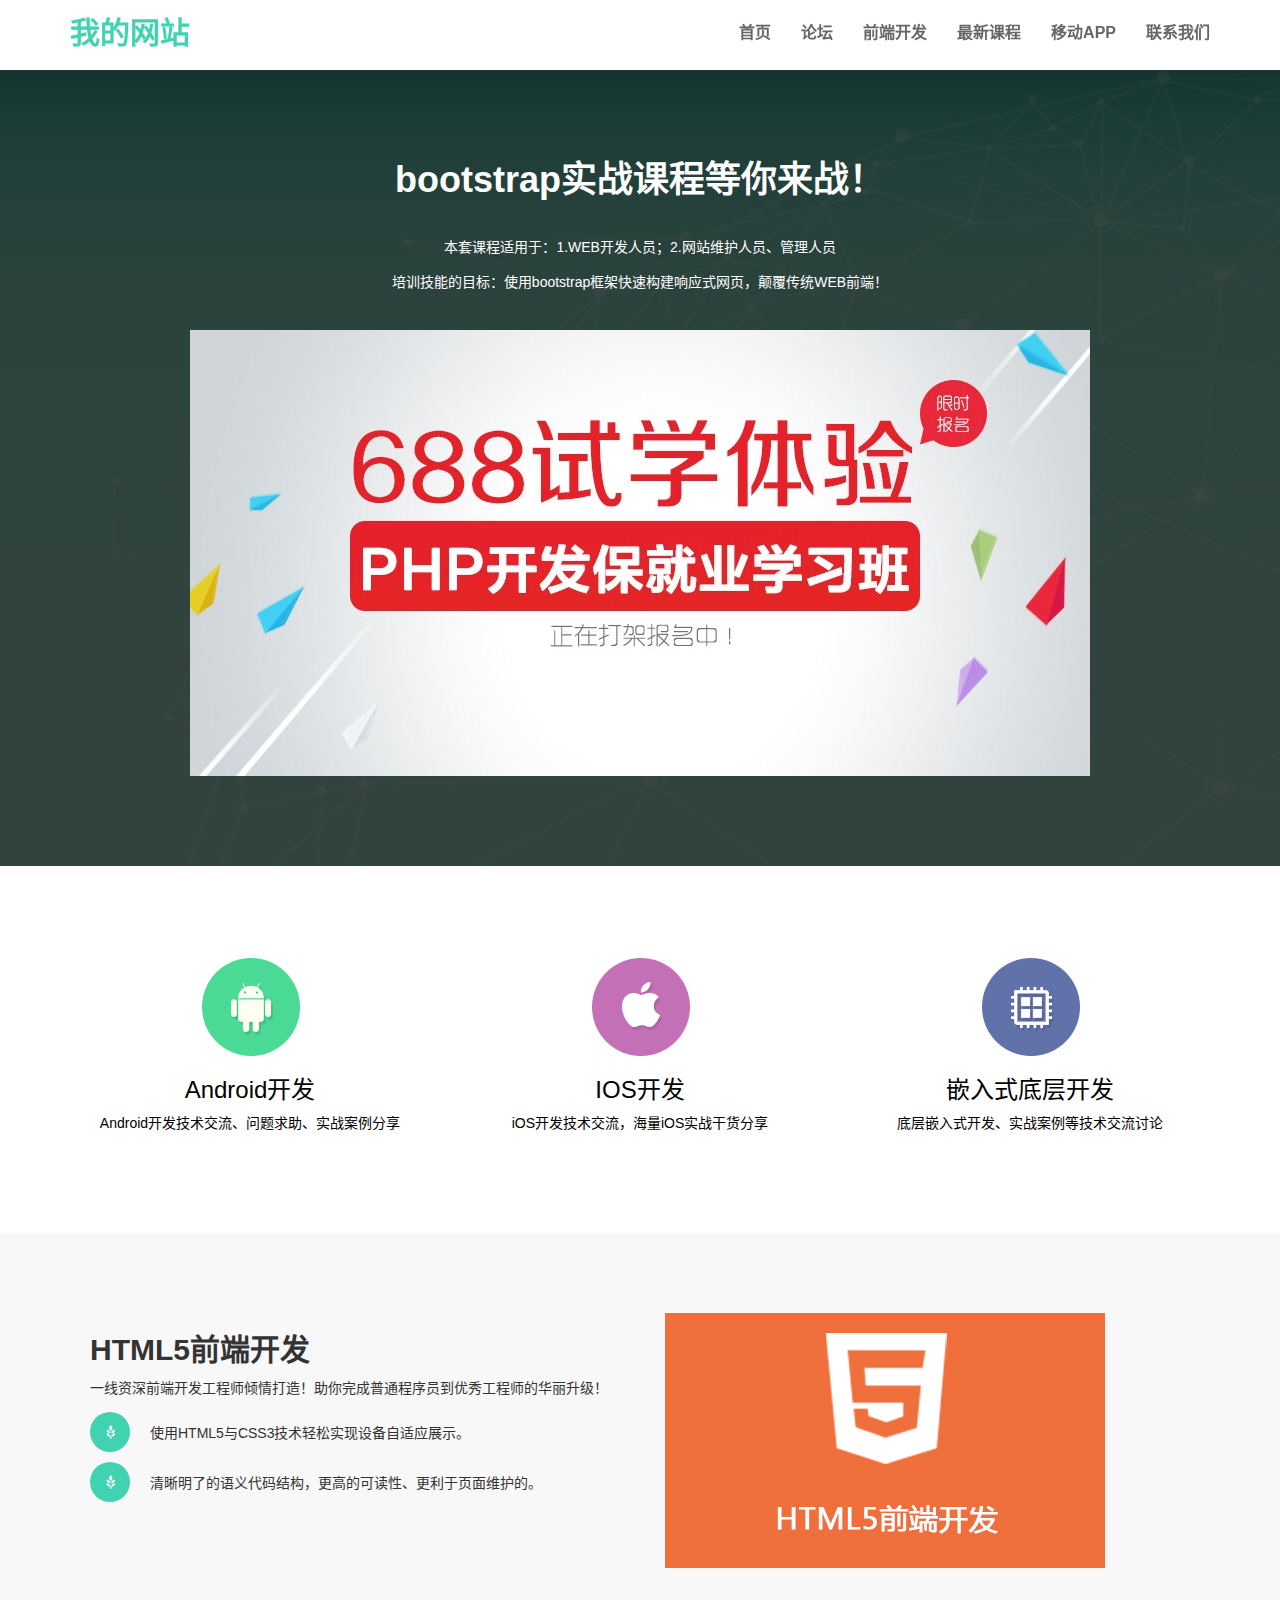
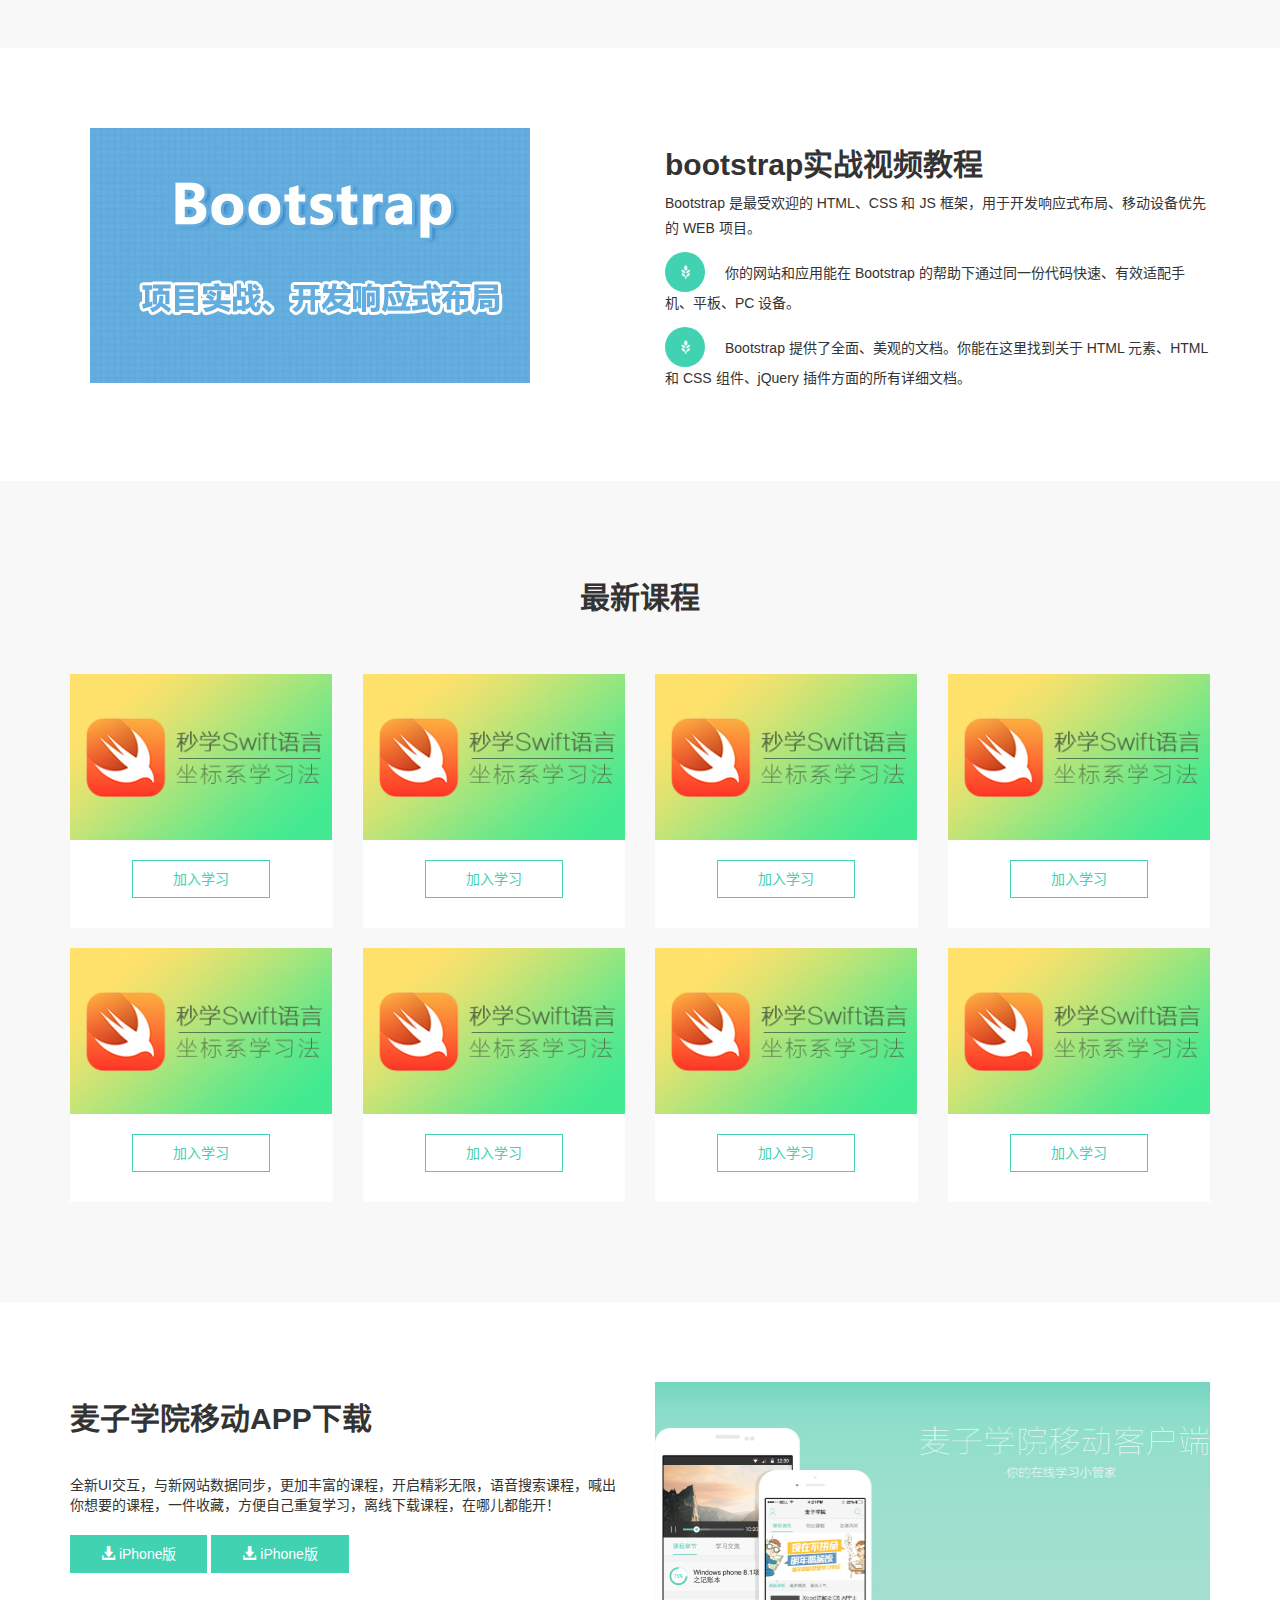
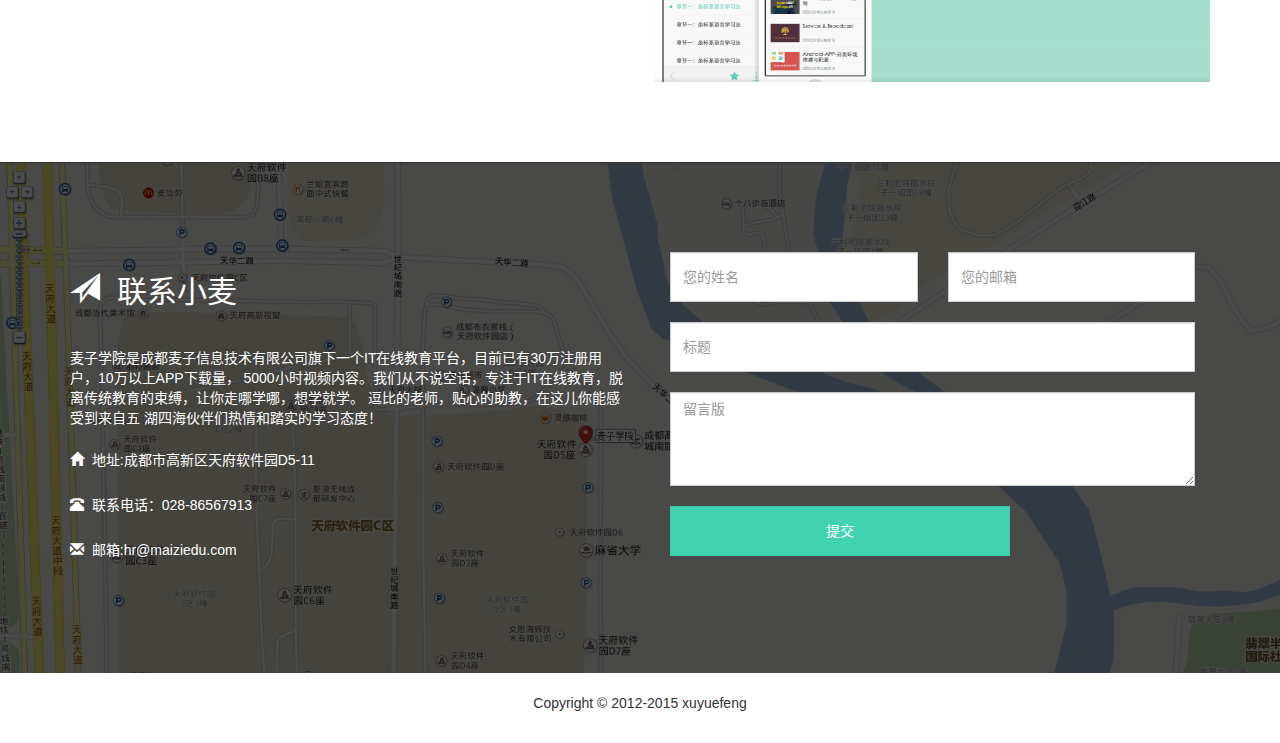
<file: demo.html>
<!DOCTYPE html>
<html lang="zh-CN">
<head>
    <meta charset="UTF-8">
    <meta http-equiv="X-UA-Compatible" content="IE=edge">
    <meta name="viewport" content="width=device-width, initial-scale=1 , user-scalable=no">
    <title>bootstrap项目实战</title>
    <link rel="stylesheet" href="css/bootstrap.min.css"/>
    <link rel="stylesheet" href="css/animate.css"/>
    <link rel="stylesheet" href="css/demo.css">
    <title>自适应网站</title>
</head>
<body>
<!--导航-->
<nav class="navbar navbar-default navbar-fixed-top">
<div class="container">
    <div class="navbar-header">
        <button class="navbar-toggle" data-toggle="collapse" data-target=".navbar-collapse">
            <span class="icon-bar"></span>
            <span class="icon-bar"></span>
            <span class="icon-bar"></span>
        </button>
        <a href="#" class="navbar-brand">我的网站</a>
    </div>
    <div class="navbar-collapse collapse">
        <ul class="nav navbar-nav navbar-right">
            <li><a href="#home">首页</a></li>
            <li><a href="#bbs">论坛</a></li>
            <li><a href="#html5">前端开发</a></li>
            <li><a href="#course">最新课程</a></li>
            <li><a href="#app">移动APP</a></li>
            <li><a href="#contact">联系我们</a></li>
        </ul>
    </div>
</div>
</nav>
<!--导航-->
<!--home-->
<section id="home">
<div class="lvjing">
    <div class="container">
       <div class="row wow fadeInUp" data-wow-duration="1s" data-wow-delay="1s">
           <!--<div class="col-md-1"></div>-->
           <div class="col-md-10 col-md-offset-1 home-main">
               <h1>bootstrap实战课程等你来战！</h1>
               <p>本套课程适用于：1.WEB开发人员；2.网站维护人员、管理人员<br>
                   培训技能的目标：使用bootstrap框架快速构建响应式网页，颠覆传统WEB前端！
               </p>
               <img src="images/php.jpg" alt="php" class="img-responsive"/>
           </div>
           <!--<div class="col-md-1"></div>-->
       </div>
    </div>

</div>
</section>
<!--home-->

<!--bbs-->
<section id="bbs">
    <div class="container">
        <div class="row wow fadeInUp" data-wow-duration="1s">
            <div class="col-md-4">
                <a href="#">
                    <img src="images/a.png" alt="android" class="img-responsive"/>
                    <h3>Android开发</h3>
                    <p>Android开发技术交流、问题求助、实战案例分享</p>
                </a>
            </div>
            <div class="col-md-4">
                <a href="#">
                    <img src="images/i.png" alt="IOS" class="img-responsive"/>
                    <h3>IOS开发</h3>
                    <p>iOS开发技术交流，海量iOS实战干货分享</p>
                </a>
            </div>
            <div class="col-md-4">
                <a href="#">
                    <img src="images/b.png" alt="嵌入式" class="img-responsive"/>
                    <h3>嵌入式底层开发</h3>
                    <p>底层嵌入式开发、实战案例等技术交流讨论</p>
                </a>
            </div>
        </div>
    </div>
</section>
<!--bbs-->
<!--html5-->
<section id="html5">
<div class="container">
    <div class="row">
        <div class="col-md-6 wow fadeInLeft">
            <h2>HTML5前端开发</h2>
            <p>一线资深前端开发工程师倾情打造！助你完成普通程序员到优秀工程师的华丽升级！</p>
            <p><span class="glyphicon glyphicon-grain mai-icon"></span>使用HTML5与CSS3技术轻松实现设备自适应展示。</p>
            <p><span class="glyphicon glyphicon-grain mai-icon"></span>清晰明了的语义代码结构，更高的可读性、更利于页面维护的。</p>
        </div>
        <div class="col-md-6 wow fadeInRight">
            <img src="images/html5.jpg" alt="" class="img-responsive"/>
        </div>
    </div>
</div>
</section>
<!--html5-->
<!--bootstrap-->
<section id="bootstrap">
    <div class="container">
        <div class="row wow fadeInUp">
            <div class="col-md-6">
                <img src="images/Bootstrap.jpg" class="img-responsive">
            </div>
            <div class="col-md-6">
                <h2>bootstrap实战视频教程</h2>
                <p>Bootstrap 是最受欢迎的 HTML、CSS 和 JS 框架，用于开发响应式布局、移动设备优先的 WEB 项目。</p>
                <p><span class="glyphicon glyphicon-grain mai-icon"></span>你的网站和应用能在 Bootstrap 的帮助下通过同一份代码快速、有效适配手机、平板、PC 设备。</p>
                <p><span class="glyphicon glyphicon-grain mai-icon"></span>Bootstrap 提供了全面、美观的文档。你能在这里找到关于 HTML 元素、HTML 和 CSS 组件、jQuery 插件方面的所有详细文档。</p>
            </div>
        </div>
    </div>
</section>
<!--bootstrap-->
<!--course-->
<section id="course">
    <div class="container">
        <div class="row wow fadeIn">
            <div class="col-md-12">
                <h2>最新课程</h2>
            </div>
            <div class="col-md-3">
                <div class="course">
                    <img src="images/swift.jpg" alt="" class="img-responsive"/>
                    <a href="#" class="btn btn-primary" role="button">加入学习</a>
                </div>
            </div>
            <div class="col-md-3">
                <div class="course">
                    <img src="images/swift.jpg" alt="" class="img-responsive"/>
                    <a href="#" class="btn btn-primary" role="button">加入学习</a>
                </div>
            </div>
            <div class="col-md-3">
                <div class="course">
                    <img src="images/swift.jpg" alt="" class="img-responsive"/>
                    <a href="#" class="btn btn-primary" role="button">加入学习</a>
                </div>
            </div>
            <div class="col-md-3">
                <div class="course">
                    <img src="images/swift.jpg" alt="" class="img-responsive"/>
                    <a href="#" class="btn btn-primary" role="button">加入学习</a>
                </div>
            </div>
            <div class="col-md-3">
                <div class="course">
                    <img src="images/swift.jpg" alt="" class="img-responsive"/>
                    <a href="#" class="btn btn-primary" role="button">加入学习</a>
                </div>
            </div>
            <div class="col-md-3">
                <div class="course">
                    <img src="images/swift.jpg" alt="" class="img-responsive"/>
                    <a href="#" class="btn btn-primary" role="button">加入学习</a>
                </div>
            </div>
            <div class="col-md-3">
                <div class="course">
                    <img src="images/swift.jpg" alt="" class="img-responsive"/>
                    <a href="#" class="btn btn-primary" role="button">加入学习</a>
                </div>
            </div>
            <div class="col-md-3">
                <div class="course">
                    <img src="images/swift.jpg" alt="" class="img-responsive"/>
                    <a href="#" class="btn btn-primary" role="button">加入学习</a>
                </div>
            </div>
        </div>
    </div>
</section>
<!--course-->
<!--app-->
<section id="app">
    <div class="container">
        <div class="row wow fadeInUp">
            <div class="col-md-6">
                <h2>麦子学院移动APP下载</h2>
                <p>全新UI交互，与新网站数据同步，更加丰富的课程，开启精彩无限，语音搜索课程，喊出你想要的课程，一件收藏，方便自己重复学习，离线下载课程，在哪儿都能开！</p>
                <button class="btn btn-primary">
                    <span class="glyphicon glyphicon-download-alt"></span>
                    iPhone版
                </button>
                <button class="btn btn-primary">
                    <span class="glyphicon glyphicon-download-alt"></span>
                    iPhone版
                </button>
            </div>
            <div class="col-md-6">
                <img src="images/app-banner.jpg" alt="" class="img-responsive"/>
            </div>
        </div>
    </div>
</section>
<!--app-->
<!--contact-->
<section id="contact">
    <div class="lvjing">
        <div class="container">
            <div class="row">
                <div class="col-md-6 wow fadeInLeft">
                    <h2> <span class="glyphicon glyphicon-send"></span>&nbsp;&nbsp;联系小麦</h2>
                    <p>麦子学院是成都麦子信息技术有限公司旗下一个IT在线教育平台，目前已有30万注册用户，10万以上APP下载量，
                        5000小时视频内容。我们从不说空话，专注于IT在线教育，脱离传统教育的束缚，让你走哪学哪，想学就学。
                        逗比的老师，贴心的助教，在这儿你能感受到来自五 湖四海伙伴们热情和踏实的学习态度！</p>
                    <address>
                        <p><span class="glyphicon glyphicon-home"></span>&nbsp;&nbsp;地址:成都市高新区天府软件园D5-11</p>
                        <p><span class="glyphicon glyphicon-phone-alt"></span>&nbsp;&nbsp;联系电话：028-86567913</p>
                        <p><span class="glyphicon glyphicon-envelope"></span>&nbsp;&nbsp;邮箱:hr@maiziedu.com</p>
                    </address>
                </div>
                <div class="col-md-6 wow fadeInRight">
                    <form action="#" method="post">
                        <div class="col-md-6">
                            <input type="text" placeholder="您的姓名" class="form-control">
                        </div>
                        <div class="col-md-6">
                            <input type="email" placeholder="您的邮箱" class="form-control">
                        </div>
                        <div class="col-md-12">
                            <input type="text" placeholder="标题" class="form-control"/>
                        </div>
                        <div class="col-md-12">
                            <textarea class="form-control" name="message" id="message" placeholder="留言版" rows="4"></textarea>
                        </div>
                        <div class="col-md-8">
                            <input type="submit" value="提交" class="form-control"/>
                        </div>
                    </form>
                </div>
            </div>
        </div>
    </div>
</section>
<!--contact-->
<!--footer-->
<footer>
<div class="container">
    <div class="row">
        <div class="col-md-12">
            <p>
                Copyright © 2012-2015 xuyuefeng
            </p>
        </div>
    </div>
</div>
</footer>
<!--footer-->
<script src="http://libs.baidu.com/jquery/2.0.0/jquery.js"></script>
<script src="js/bootstrap.min.js"></script>
<script src="js/jquery.singlePageNav.min.js"></script>
<script src="js/wow.min.js"></script>
<script>
    $(function(){
        $(".nav").singlePageNav({offset:70});

        $('.navbar-collapse a').click(function(){
            $('.navbar-collapse').collapse('hide');
        });

        new WOW().init();
    })
</script>
</body>
</html>
</file>
<file: css/demo.css>
body{
    font-family: 'Microsoft YaHei', sans-serif;
}
.navbar-default{
    background-color: #fff;
    border: 0;
    box-shadow: 0px 2px 8px 0px rgba(50,50,50,0.3);
}
.navbar-default .navbar-brand {
    color: #40D2B1;
    font-size: 30px;
    font-weight: bold;
    height: 70px;
    line-height: 35px;
}
.navbar-collapse .navbar-nav li a{
    font-size: 16px;
    color: #666;
    height: 70px;
    line-height: 35px;
    font-weight: bold;
}

/*home*/
#home{
    background: url("../images/home-bg.jpg");
    -webkit-background-size: cover;
    background-size: cover;
    color: #fff;
    text-align: center;
    margin-top: 70px;
}
.lvjing{
    background: rgba(0,0,0,0.7);
    width: 100%;
    height: 100%;
    padding: 90px 0;
}
.home-main h1{
    margin-top: 0;
    padding-bottom: 20px;
    font-weight: bold;
}
.home-main p{
    line-height: 35px;
}
.home-main img{
    margin-top: 20px;
    display:inline-block;
}
/*home*/

/*bbs*/
#bbs{
    padding: 90px 0;
    text-align:center;
}
#bbs a{
    text-decoration: none;
    color: #000;
}
#bbs img{
    margin: 0 auto;
}
/*bbs*/

/*html5*/
#html5{
    background: #f8f8f8;
}
#html5,#bootstrap{
    padding: 80px 0;
}
#html5 h2,#bootstrap h2{
    font-weight: bold;
}
#html5 p,#bootstrap p{
    line-height: 25px;
}
#html5 .row,#bootstrap .row{
    padding-left: 20px;
}
.mai-icon{
    width: 40px;
    height: 40px;
    border-radius: 50%;
    background: #40D2B1;
    text-align: center;
    line-height: 40px;
    margin-right: 20px;
    color: #fff;
}
/*html5*/
/*course*/
#course{
    text-align: center;
    padding: 80px 0px;
    background: #f8f8f8;
}
#course h2{
    margin-bottom: 60px;
    font-weight: bold;
}
.course{
    margin-bottom: 20px;
    background: #ffffff;
}
.course .btn.btn-primary {
    background: transparent;
    border: 1px solid #40D2B1;
    border-radius: 0;
    padding: 8px 40px;
    margin: 20px 0 30px 0;
    color: #40D2B1;
    -webkit-transition: all 0.3s;
    -moz-transition: all 0.3s;
    -ms-transition: all 0.3s;
    -o-transition: all 0.3s;
    transition: all 0.3s;
}
.course .btn.btn-primary:hover{
    color: #FFF;
    background: #40D2B1;
}
/*course*/

/*app*/
#app{
    padding: 80px 0px;
}
#app h2{
    font-weight: bold;
    margin-bottom: 40px;
}
#app .btn{
    background:  #40D2B1;
    border: 1px solid #40D2B1;
    border-radius: 0px;
    padding: 8px 30px;
    margin-top: 10px;
    -webkit-transition: all 0.3s;
    -moz-transition: all 0.3s;
    -ms-transition: all 0.3s;
    -o-transition: all 0.3s;
    transition: all 0.3s;
}
#app .btn:hover{
    background: rgb(44, 142, 120);
}
/*app*/

/*contact*/
#contact{
    color: #FFFFFF;
    background:url("../images/contact-bg.png");
    -webkit-background-size: cover;
    background-size: cover;
}
#contact h2{
    margin-bottom: 40px;
}
#contact address{
    margin-top: 20px;
}
#contact address p{
    line-height: 25px;
    margin-bottom: 20px;
}
#contact .form-control{
    margin-bottom: 20px;
    border-radius: 0px;
    height: 50px;
}
#contact textarea.form-control{
    height: auto;
}
#contact input[type=submit]{
    background: #40D2B1;
    border: none;
    color: #fff;
    -webkit-transition: all 0.3s;
    -moz-transition: all 0.3s;
    -ms-transition: all 0.3s;
    -o-transition: all 0.3s;
    transition: all 0.3s;
}
#contact input[type=submit]:hover{
    background:rgb(44, 142, 120);
}
/*contact*/

/*footer*/
footer{
    padding: 20px 0;
    text-align: center;
}
/*footer*/
</file>
